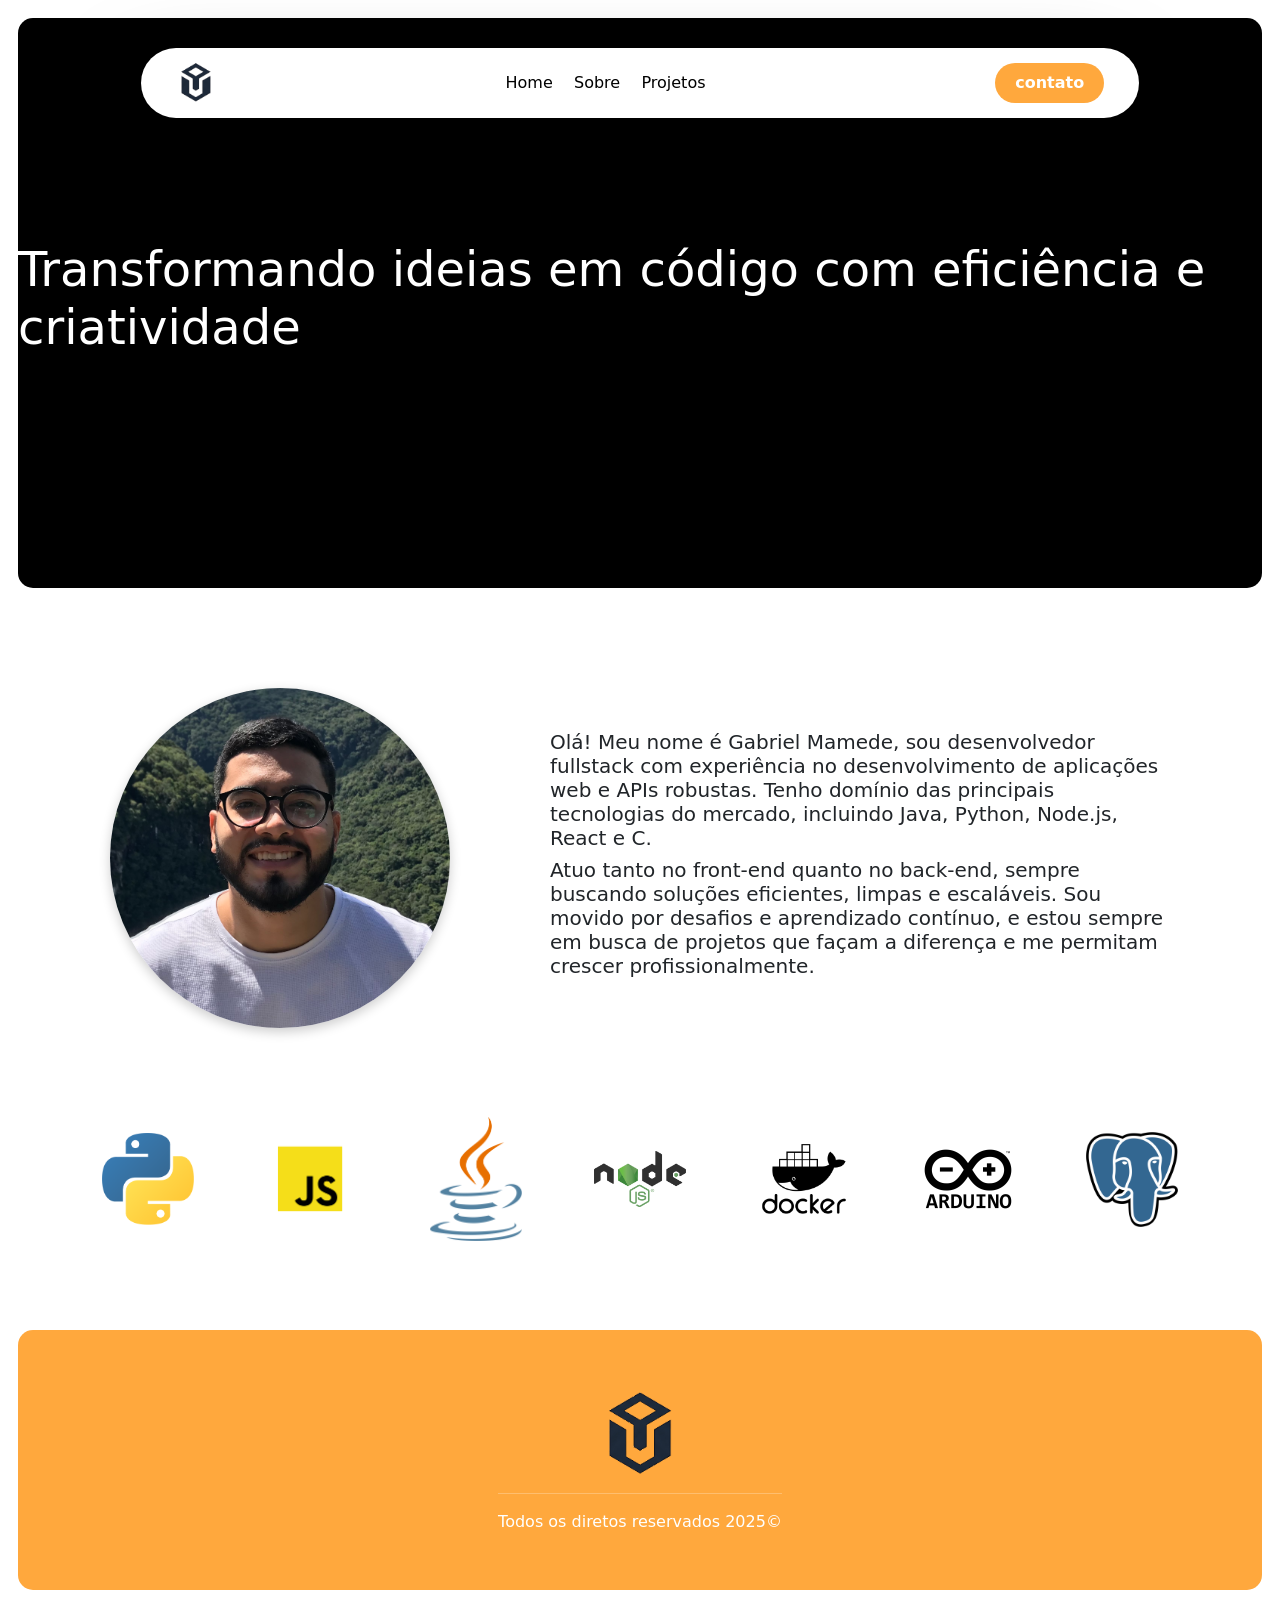
<file: index.html>
<!DOCTYPE html>
<html lang="pt-br">
<head>
    <meta charset="UTF-8">
    <meta name="viewport" content="width=device-width, initial-scale=1.0">
    <link href="https://cdn.jsdelivr.net/npm/bootstrap@5.3.5/dist/css/bootstrap.min.css" rel="stylesheet" integrity="sha384-SgOJa3DmI69IUzQ2PVdRZhwQ+dy64/BUtbMJw1MZ8t5HZApcHrRKUc4W0kG879m7" crossorigin="anonymous">
    <link rel="stylesheet" href="./css/style.css">
    <title>Home</title>
</head>
<body>
    <header>
        <nav class="d-flex justify-content-between align-items-center card-box">
            <div class="logo">
                <a href="./index.html"><img src="./images/logo1.svg" alt=""></a>
            </div>
            <div class="menu d-flex">
                <ul class="menu-list justify-content-between align-items-center">
                    <a class="menu-iten" href="./index.html"><li>Home</li></a>
                    <a class="menu-iten" href="./sobre.html"><li>Sobre</li></a>
                    <a class="menu-iten" href="./projetos.html"><li>Projetos</li></a>
                </ul>
            </div>
            <div class="contato">
                <a href="./contato.html"><button class="btn-contato"><strong>contato</strong></button></a>
            </div>
        </nav>
        <div class="title-header">
            <h1 class="display-5">Transformando ideias em código com eficiência e criatividade</h1>
        </div>
    </header>
    <section class="d-flex align-items-center justify-content-center descrao-home">
        <div class="avatar">
            <img src="./images/IMG_1982_Original.jpg" alt="Minha Foto" />
          </div>
        <div class="descricao">
            <h5>Olá! Meu nome é Gabriel Mamede, sou desenvolvedor fullstack com experiência no desenvolvimento de aplicações web e APIs robustas. Tenho domínio das principais tecnologias do mercado, incluindo Java, Python, Node.js, React e C.</h5>
            <h5>Atuo tanto no front-end quanto no back-end, sempre buscando soluções eficientes, limpas e escaláveis. Sou movido por desafios e aprendizado contínuo, e estou sempre em busca de projetos que façam a diferença e me permitam crescer profissionalmente.</h5>
        </div>
    </section>
    <div class="d-flex align-items-center justify-content-between log-tecnologias">
        <img src="./images/logstec/python.png" class="img-thumbnail" alt="...">
        <img src="./images/logstec/js.png" class="img-thumbnail" alt="...">
        <img src="./images/logstec/java.png" class="img-thumbnail" alt="...">
        <img src="./images/logstec/node.png" class="img-thumbnail" alt="...">
        <img src="./images/logstec/docker.png" class="img-thumbnail" alt="...">
        <img src="./images/logstec/arduino.png" class="img-thumbnail" alt="...">
        <img src="./images/logstec/postegresql.png" class="img-thumbnail" alt="...">

    </div>
    <footer class="">
        <div>
            <img class="footer-img" src="./images/logo1.svg" alt="">
        </div>
        <div>
            <hr>
            <p>Todos os diretos reservados 2025©</p>
        </div>
    </footer>
    <script src="https://cdn.jsdelivr.net/npm/bootstrap@5.3.5/dist/js/bootstrap.bundle.min.js" integrity="sha384-k6d4wzSIapyDyv1kpU366/PK5hCdSbCRGRCMv+eplOQJWyd1fbcAu9OCUj5zNLiq" crossorigin="anonymous"></script>
</body>
</html>
</file>
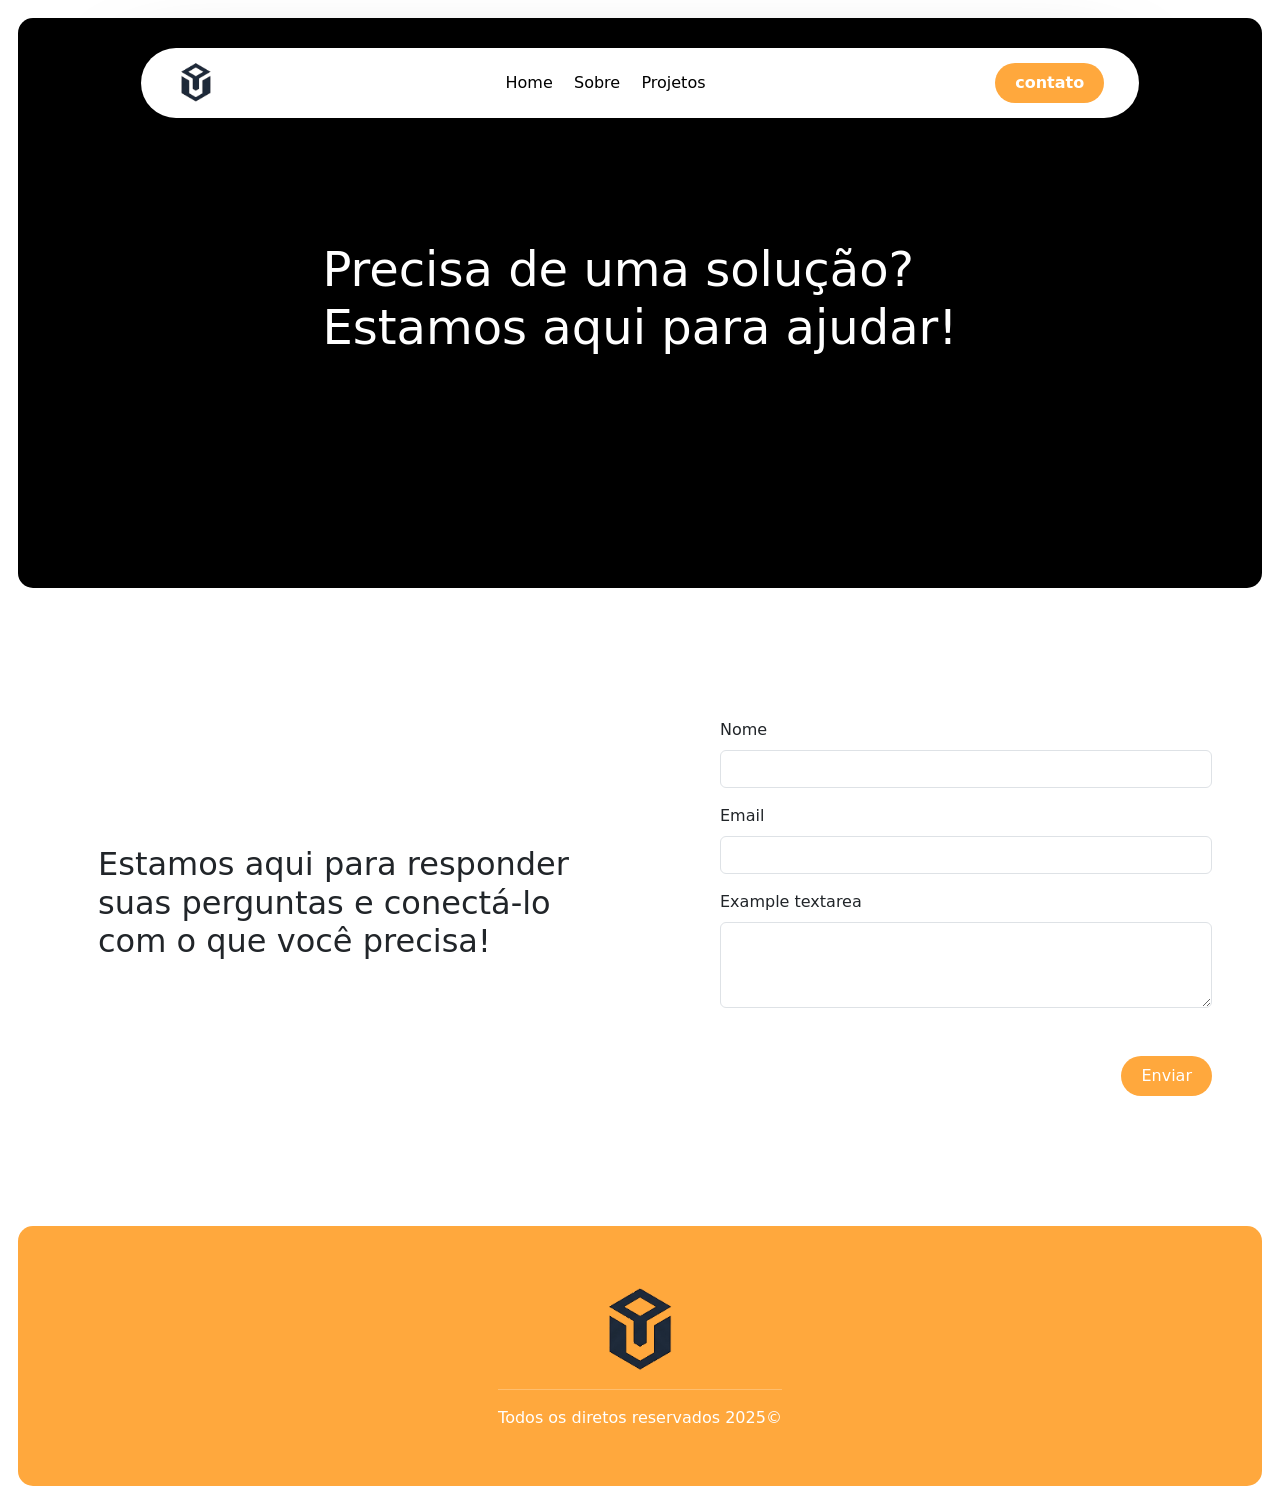
<file: contato.html>
<!DOCTYPE html>
<html lang="pt-br">
<head>
    <meta charset="UTF-8">
    <meta name="viewport" content="width=device-width, initial-scale=1.0">
    <link href="https://cdn.jsdelivr.net/npm/bootstrap@5.3.5/dist/css/bootstrap.min.css" rel="stylesheet" integrity="sha384-SgOJa3DmI69IUzQ2PVdRZhwQ+dy64/BUtbMJw1MZ8t5HZApcHrRKUc4W0kG879m7" crossorigin="anonymous">
    <link rel="stylesheet" href="./css/style.css">
    <title>Contato</title>
</head>
<body>
    <header>
        <nav class="d-flex justify-content-between align-items-center card-box">
            <div class="logo">
                <a href="#"><img src="./images/logo1.svg" alt=""></a>
            </div>
            <div class="menu d-flex">
                <ul class="menu-list justify-content-between align-items-center">
                    <a class="menu-iten" href="./index.html"><li>Home</li></a>
                    <a class="menu-iten" href="./sobre.html"><li>Sobre</li></a>
                    <a class="menu-iten" href="./projetos.html"><li>Projetos</li></a>
                </ul>
            </div>
            <div class="contato">
                <a href="./contato.html"><button class="btn-contato"><strong>contato</strong></button></a>
            </div>
        </nav>
        <div class="title-header">
            <div>
                <h1 class="display-5">Precisa de uma solução?<br> Estamos aqui para ajudar!</h1>
            </div>
        </div>
    </header>
    <section class="d-flex section-contato">
        <div class="contato-label">
            <h2>Estamos aqui para responder suas perguntas e conectá-lo com o que você precisa!</h2>
        </div>
        <div class="contato-form">
            <form>
                <div class="mb-3">
                  <label for="exampleInputEmail1" class="form-label">Nome</label>
                  <input type="email" class="form-control" id="exampleInputEmail1" aria-describedby="emailHelp">
                </div>
                <div class="mb-3">
                    <label for="exampleInputEmail1" class="form-label">Email</label>
                    <input type="email" class="form-control" id="exampleInputEmail1" aria-describedby="emailHelp">
                  </div>
                  <div class="mb-3">
                    <label for="exampleFormControlTextarea1" class="form-label">Example textarea</label>
                    <textarea class="form-control" id="exampleFormControlTextarea1" rows="3"></textarea>
                  </div>
                  <div class="d-flex justify-content-end mt-5">
                      <button type="submit" class="btn-contato">Enviar</button>
                  </div>
              </form>
        </div>
    </section>
    <footer class="">
        <div>
            <img class="footer-img" src="./images/logo1.svg" alt="">
        </div>
        <div>
            <hr>
            <p>Todos os diretos reservados 2025©</p>
        </div>
    </footer>
    <script src="https://cdn.jsdelivr.net/npm/bootstrap@5.3.5/dist/js/bootstrap.bundle.min.js" integrity="sha384-k6d4wzSIapyDyv1kpU366/PK5hCdSbCRGRCMv+eplOQJWyd1fbcAu9OCUj5zNLiq" crossorigin="anonymous"></script>
</body>
</html>
</file>
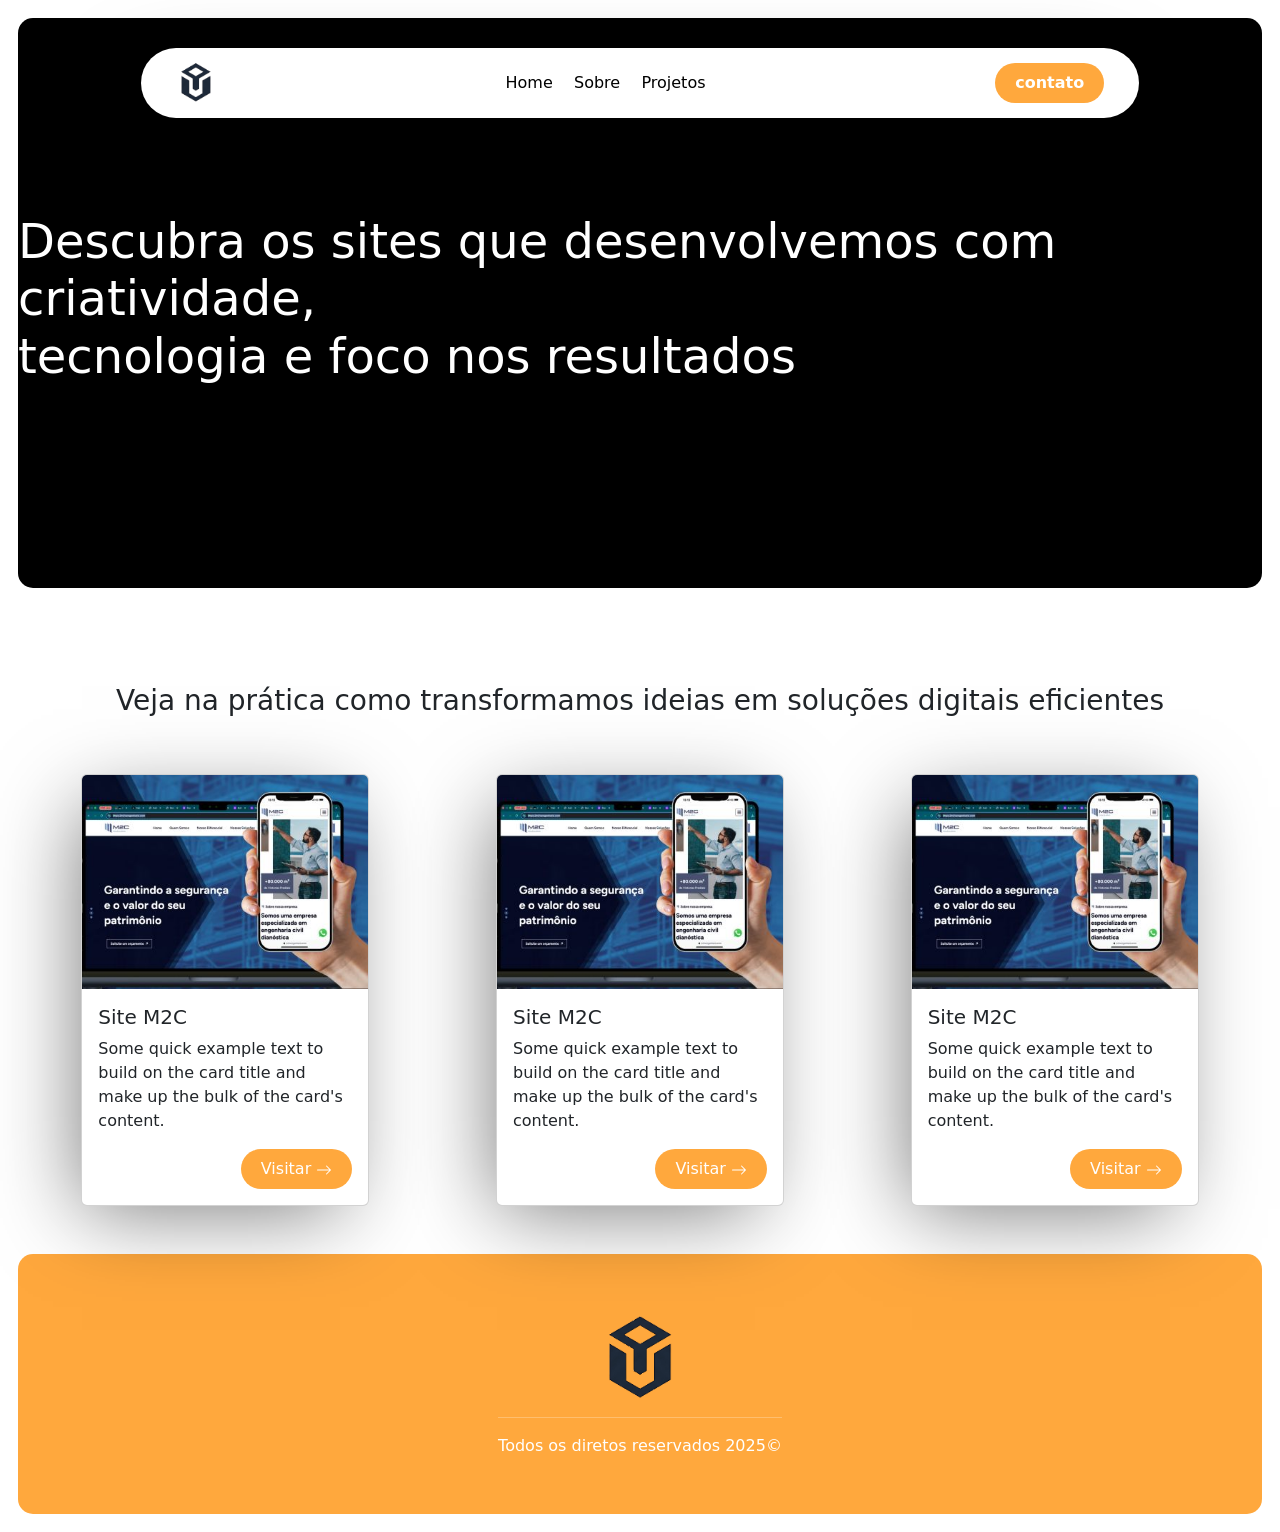
<file: projetos.html>
<!DOCTYPE html>
<html lang="pt-br">
<head>
    <meta charset="UTF-8">
    <meta name="viewport" content="width=device-width, initial-scale=1.0">
    <link href="https://cdn.jsdelivr.net/npm/bootstrap@5.3.5/dist/css/bootstrap.min.css" rel="stylesheet" integrity="sha384-SgOJa3DmI69IUzQ2PVdRZhwQ+dy64/BUtbMJw1MZ8t5HZApcHrRKUc4W0kG879m7" crossorigin="anonymous">
    <link rel="stylesheet" href="./css/style.css">
    <title>Projetos</title>
</head>
<body>
    <header>
        <nav class="d-flex justify-content-between align-items-center card-box">
            <div class="logo">
                <a href="#"><img src="./images/logo1.svg" alt=""></a>
            </div>
            <div class="menu d-flex">
                <ul class="menu-list justify-content-between align-items-center">
                    <a class="menu-iten" href="./index.html"><li>Home</li></a>
                    <a class="menu-iten" href="./sobre.html"><li>Sobre</li></a>
                    <a class="menu-iten" href="./projetos.html"><li>Projetos</li></a>
                </ul>
            </div>
            <div class="contato">
                <a href="./contato.html"><button class="btn-contato"><strong>contato</strong></button></a>
            </div>
        </nav>
        <div class="title-header">
            <div>
                <h1 class="display-5">Descubra os sites que desenvolvemos com criatividade,<br> tecnologia e foco nos resultados</h1>
            </div>
        </div>
    </header>
    <section>
        <div class="mt-5 pt-5 d-flex justify-content-center">
            <h3>Veja na prática como transformamos ideias em soluções digitais eficientes</h3>
        </div>
        <div class="d-flex justify-content-around mt-5 mb-5">
            <div class="card card-box" style="width: 18rem;">
                <img src="./images/m2c.jpg" class="card-img-top" alt="...">
                <div class="card-body">
                  <h5 class="card-title">Site M2C</h5>
                  <p class="card-text">Some quick example text to build on the card title and make up the bulk of the card's content.</p>
                  <div class="d-flex justify-content-end">
                    <a href="https://m2cengenharia.com" target="_blank" class="btn-contato">Visitar <svg xmlns="http://www.w3.org/2000/svg" width="16" height="16" fill="currentColor" class="bi bi-arrow-right" viewBox="0 0 16 16">
                        <path fill-rule="evenodd" d="M1 8a.5.5 0 0 1 .5-.5h11.793l-3.147-3.146a.5.5 0 0 1 .708-.708l4 4a.5.5 0 0 1 0 .708l-4 4a.5.5 0 0 1-.708-.708L13.293 8.5H1.5A.5.5 0 0 1 1 8"/>
                      </svg></a>
                  </div>
                </div>
              </div>
              <div class="card card-box" style="width: 18rem;">
                <img src="./images/m2c.jpg" class="card-img-top" alt="...">
                <div class="card-body">
                  <h5 class="card-title">Site M2C</h5>
                  <p class="card-text">Some quick example text to build on the card title and make up the bulk of the card's content.</p>
                  <div class="d-flex justify-content-end">
                    <a href="https://m2cengenharia.com" target="_blank" class="btn-contato">Visitar <svg xmlns="http://www.w3.org/2000/svg" width="16" height="16" fill="currentColor" class="bi bi-arrow-right" viewBox="0 0 16 16">
                        <path fill-rule="evenodd" d="M1 8a.5.5 0 0 1 .5-.5h11.793l-3.147-3.146a.5.5 0 0 1 .708-.708l4 4a.5.5 0 0 1 0 .708l-4 4a.5.5 0 0 1-.708-.708L13.293 8.5H1.5A.5.5 0 0 1 1 8"/>
                      </svg></a>
                  </div>
                </div>
              </div>
              <div class="card card-box" style="width: 18rem;">
                <img src="./images/m2c.jpg" class="card-img-top" alt="...">
                <div class="card-body">
                  <h5 class="card-title">Site M2C</h5>
                  <p class="card-text">Some quick example text to build on the card title and make up the bulk of the card's content.</p>
                  <div class="d-flex justify-content-end">
                    <a href="https://m2cengenharia.com" target="_blank" class="btn-contato">Visitar <svg xmlns="http://www.w3.org/2000/svg" width="16" height="16" fill="currentColor" class="bi bi-arrow-right" viewBox="0 0 16 16">
                        <path fill-rule="evenodd" d="M1 8a.5.5 0 0 1 .5-.5h11.793l-3.147-3.146a.5.5 0 0 1 .708-.708l4 4a.5.5 0 0 1 0 .708l-4 4a.5.5 0 0 1-.708-.708L13.293 8.5H1.5A.5.5 0 0 1 1 8"/>
                      </svg></a>
                  </div>
                </div>
              </div>
        </div>
    </section>
    <footer class="">
        <div>
            <img class="footer-img" src="./images/logo1.svg" alt="">
        </div>
        <div>
            <hr>
            <p>Todos os diretos reservados 2025©</p>
        </div>
    </footer>
    <script src="https://cdn.jsdelivr.net/npm/bootstrap@5.3.5/dist/js/bootstrap.bundle.min.js" integrity="sha384-k6d4wzSIapyDyv1kpU366/PK5hCdSbCRGRCMv+eplOQJWyd1fbcAu9OCUj5zNLiq" crossorigin="anonymous"></script>
</body>
</html>
</file>
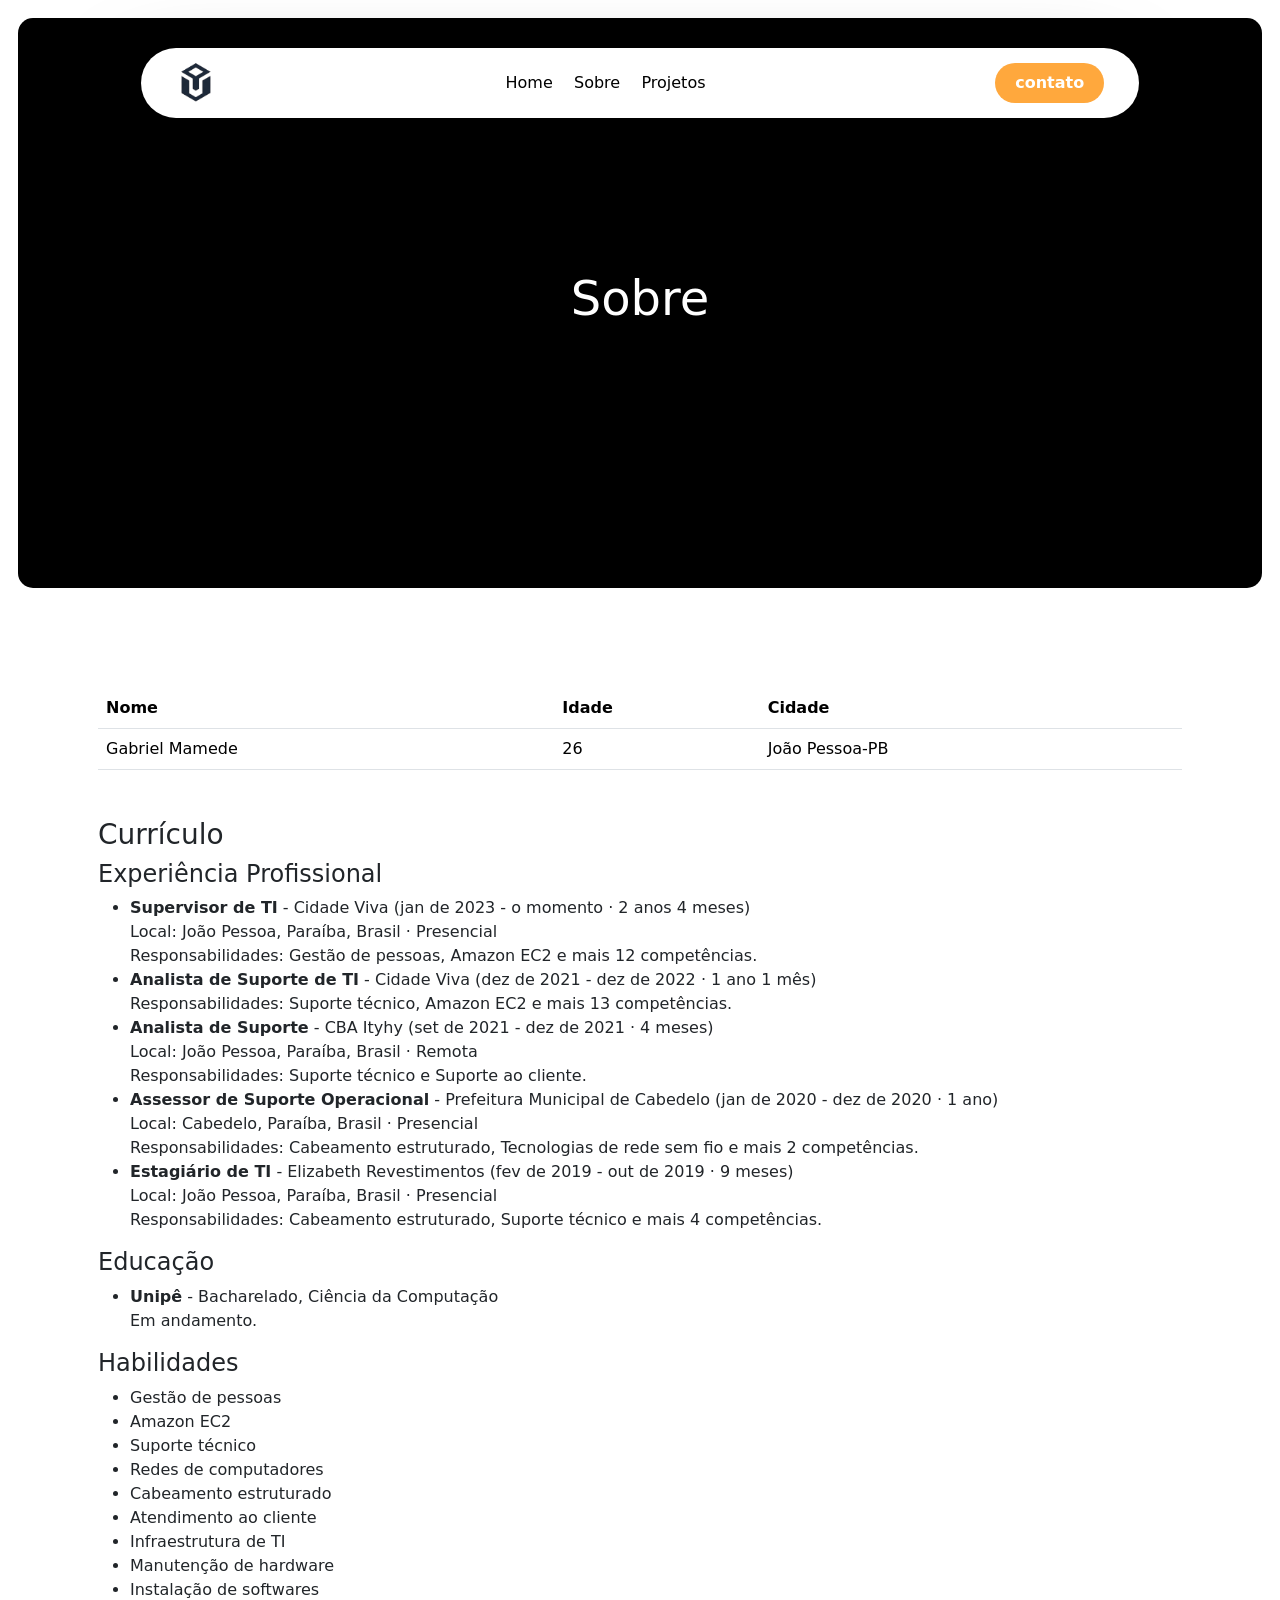
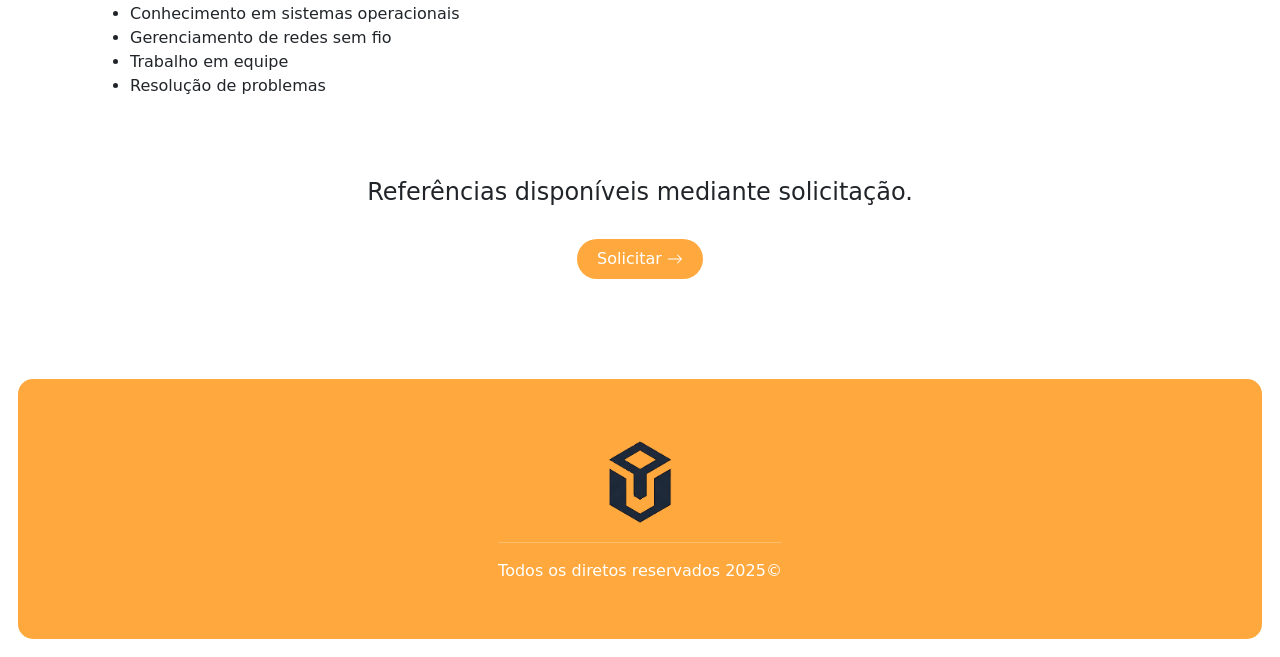
<file: sobre.html>
<!DOCTYPE html>
<html lang="pt-br">
<head>
    <meta charset="UTF-8">
    <meta name="viewport" content="width=device-width, initial-scale=1.0">
    <link href="https://cdn.jsdelivr.net/npm/bootstrap@5.3.5/dist/css/bootstrap.min.css" rel="stylesheet" integrity="sha384-SgOJa3DmI69IUzQ2PVdRZhwQ+dy64/BUtbMJw1MZ8t5HZApcHrRKUc4W0kG879m7" crossorigin="anonymous">
    <link rel="stylesheet" href="./css/style.css">
    <title>Sobre</title>
</head>
<body>
    <header>
        <nav class="d-flex justify-content-between align-items-center card-box">
            <div class="logo">
                <a href="#"><img src="./images/logo1.svg" alt=""></a>
            </div>
            <div class="menu d-flex">
                <ul class="menu-list justify-content-between align-items-center">
                    <a class="menu-iten" href="./index.html"><li>Home</li></a>
                    <a class="menu-iten" href="./sobre.html"><li>Sobre</li></a>
                    <a class="menu-iten" href="./projetos.html"><li>Projetos</li></a>
                </ul>
            </div>
            <div class="contato">
                <a href="./contato.html"><button class="btn-contato"><strong>contato</strong></button></a>
            </div>
        </nav>
        <div class="title-header">
            <h1 class="display-5">Sobre</h1>
        </div>
    </header>
    <section class="section-sobre">
        <div class="mb-5">
            <table class="table">
                <thead>
                  <tr>
                    <th scope="col">Nome</th>
                    <th scope="col">Idade</th>
                    <th scope="col">Cidade</th>
                  </tr>
                </thead>
                <tbody>
                  <tr>
                    <td>Gabriel Mamede</td>
                    <td>26</td>
                    <td>João Pessoa-PB</td>
                  </tr>
                </tbody>
              </table>
        </div>
        <div class="mt-5">
            <h3 class="mt-5">Currículo</h3>

            <section>
              <h4>Experiência Profissional</h4>
              <ul>
                <li><strong>Supervisor de TI</strong> - Cidade Viva (jan de 2023 - o momento · 2 anos 4 meses)  
                  <br>Local: João Pessoa, Paraíba, Brasil · Presencial  
                  <br>Responsabilidades: Gestão de pessoas, Amazon EC2 e mais 12 competências.
                </li>
                <li><strong>Analista de Suporte de TI</strong> - Cidade Viva (dez de 2021 - dez de 2022 · 1 ano 1 mês)  
                  <br>Responsabilidades: Suporte técnico, Amazon EC2 e mais 13 competências.
                </li>
                <li><strong>Analista de Suporte</strong> - CBA Ityhy (set de 2021 - dez de 2021 · 4 meses)  
                  <br>Local: João Pessoa, Paraíba, Brasil · Remota  
                  <br>Responsabilidades: Suporte técnico e Suporte ao cliente.
                </li>
                <li><strong>Assessor de Suporte Operacional</strong> - Prefeitura Municipal de Cabedelo (jan de 2020 - dez de 2020 · 1 ano)  
                  <br>Local: Cabedelo, Paraíba, Brasil · Presencial  
                  <br>Responsabilidades: Cabeamento estruturado, Tecnologias de rede sem fio e mais 2 competências.
                </li>
                <li><strong>Estagiário de TI</strong> - Elizabeth Revestimentos (fev de 2019 - out de 2019 · 9 meses)  
                  <br>Local: João Pessoa, Paraíba, Brasil · Presencial  
                  <br>Responsabilidades: Cabeamento estruturado, Suporte técnico e mais 4 competências.
                </li>
              </ul>
            </section>
        
            <section>
              <h4>Educação</h4>
              <ul>
                <li><strong>Unipê</strong> - Bacharelado, Ciência da Computação  
                  <br>Em andamento.
                </li>
              </ul>
            </section>
        
            <section>
              <h4>Habilidades</h4>
              <ul>
                <li>Gestão de pessoas</li>
                <li>Amazon EC2</li>
                <li>Suporte técnico</li>
                <li>Redes de computadores</li>
                <li>Cabeamento estruturado</li>
                <li>Atendimento ao cliente</li>
                <li>Infraestrutura de TI</li>
                <li>Manutenção de hardware</li>
                <li>Instalação de softwares</li>
                <li>Conhecimento em sistemas operacionais</li>
                <li>Gerenciamento de redes sem fio</li>
                <li>Trabalho em equipe</li>
                <li>Resolução de problemas</li>
              </ul>
            </section>
        </div>
        <div class="referencias">
            <span class="h4">Referências disponíveis mediante solicitação.</span>
            <a href="./contato.html" target="_blank" class="btn-contato mt-4">Solicitar <svg xmlns="http://www.w3.org/2000/svg" width="16" height="16" fill="currentColor" class="bi bi-arrow-right" viewBox="0 0 16 16">
                <path fill-rule="evenodd" d="M1 8a.5.5 0 0 1 .5-.5h11.793l-3.147-3.146a.5.5 0 0 1 .708-.708l4 4a.5.5 0 0 1 0 .708l-4 4a.5.5 0 0 1-.708-.708L13.293 8.5H1.5A.5.5 0 0 1 1 8"/>
              </svg></a>
        </div>
    </section>
    <footer class="">
        <div>
            <img class="footer-img" src="./images/logo1.svg" alt="">
        </div>
        <div>
            <hr>
            <p>Todos os diretos reservados 2025©</p>
        </div>
    </footer>
    <script src="https://cdn.jsdelivr.net/npm/bootstrap@5.3.5/dist/js/bootstrap.bundle.min.js" integrity="sha384-k6d4wzSIapyDyv1kpU366/PK5hCdSbCRGRCMv+eplOQJWyd1fbcAu9OCUj5zNLiq" crossorigin="anonymous"></script>
</body>
</html>
</file>
<file: css/style.css>
body {
    margin: 18px;
    padding: 0;
}

header {
    display: flex;
    justify-content: center;
    margin: 0;
    padding: 0;
    background-color: #000000;
    width: 100%;
    height: 570px;
    border-radius: 15px;
}

.title-header {
    display: flex;
    flex-direction: column;     /* Ficar em coluna (uma abaixo da outra) */
    align-items: center;
    justify-content: center;
    color: #ffffff;
}

.h1-header {
    
}

.img-thumbnail {
    border: none;
    width: 100px;
}
.log-tecnologias {
    margin: 85px 80px;
}
nav {
    position: fixed;
    background-color: #ffffff;
    width: 78%;
    height: 70px;
    border-radius: 50px;
    margin: 30px;
}

.logo {
    margin-left: 35px;
}

.menu {
      

}

.menu-list {
    display: flex;
    list-style: none; /* Remove os pontinhos */
    gap: 20px; /* Espaçamento entre os itens (opcional) */
    padding: 0;
    margin: 0;
    width: 200px;  
}

.menu-iten {
    text-decoration: none;
    color: #000000;
}

.menu-iten:hover {
    background-color: #fff2df;     /* Cor de fundo animada */
    color: #fa9a26; 
    padding: 8px 10px;
    border-radius: 8px;                   /* Muda a cor da fonte */
  }

.contato {
    margin-right: 35px;
}

.btn-contato {
    background-color: #FFA83D;
    text-decoration: none;
    color: #ffffff;
    border: none;
    border-radius: 50px;
    padding: 8px 20px;
}

footer {
    display: flex;
    flex-direction: column;     /* Ficar em coluna (uma abaixo da outra) */
    align-items: center;
    justify-content: center;
    margin: 0;
    padding: 0;
    background-color: #FFA83D;
    width: 100%;
    height: 260px;
    border-radius: 15px;
    color: #ffffff;
}

.footer-list {
    display: flex;
    list-style: none; /* Remove os pontinhos */ /* Espaçamento entre os itens (opcional) */
    padding: 0;
    margin: 0;
    width: 200px;
    color: #ffffff;
}

.footer-iten {
    text: center;
    text-decoration: none;
    margin-top: 22px;
    margin: 0px 20px;
    color: #ffffff;
}

.footer-img {
    width: 85px;
    margin-top: 22px;
}

.section-contato {
    width: 100%
}

.contato-form {
    margin: 130px 50px;
    width: 50%
}

.contato-label {
    display: flex;
    align-items: center;
    justify-content: center;
    margin: 10px 80px;
    width: 50%
}

.card-box {
    -webkit-box-shadow: -14px 18px 81px -15px rgba(0,0,0,0.54);
    -moz-box-shadow: -14px 18px 81px -15px rgba(0,0,0,0.54);
    box-shadow: -14px 18px 81px -15px rgba(0,0,0,0.54);
}

.avatar img {
    width: 340px;
    height: 340px;
    object-fit: cover;
    border-radius: 50%;
    box-shadow: 0 4px 12px rgba(0, 0, 0, 0.2);
}

.descricao {
    margin-left: 100px;
    max-width: 620px;
}

.descrao-home {
    margin-top: 100px;
}

.section-sobre {
    margin: 100px 80px;

}

.referencias {
    display: flex;
    flex-direction: column;     /* Ficar em coluna (uma abaixo da outra) */
    align-items: center;
    justify-content: center;
    margin: 80px 0px 40px 0px;
}
</file>
